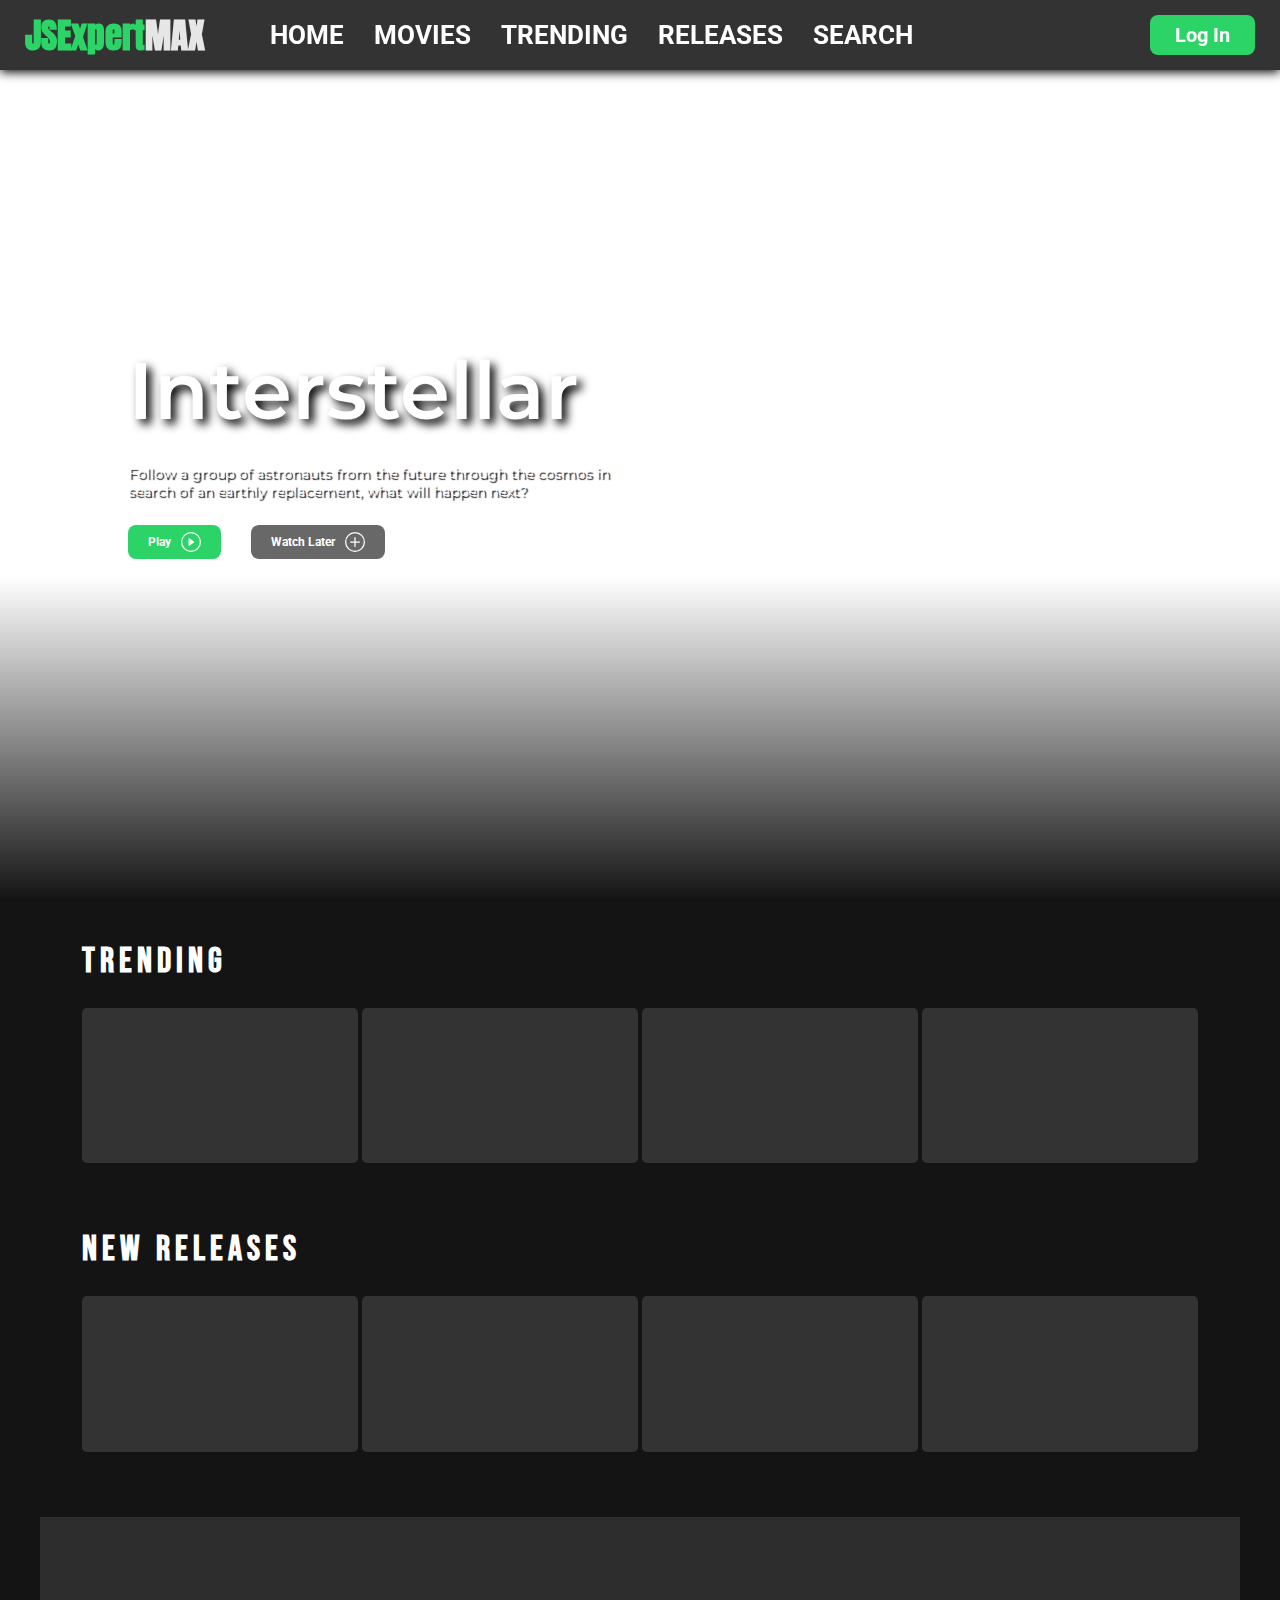
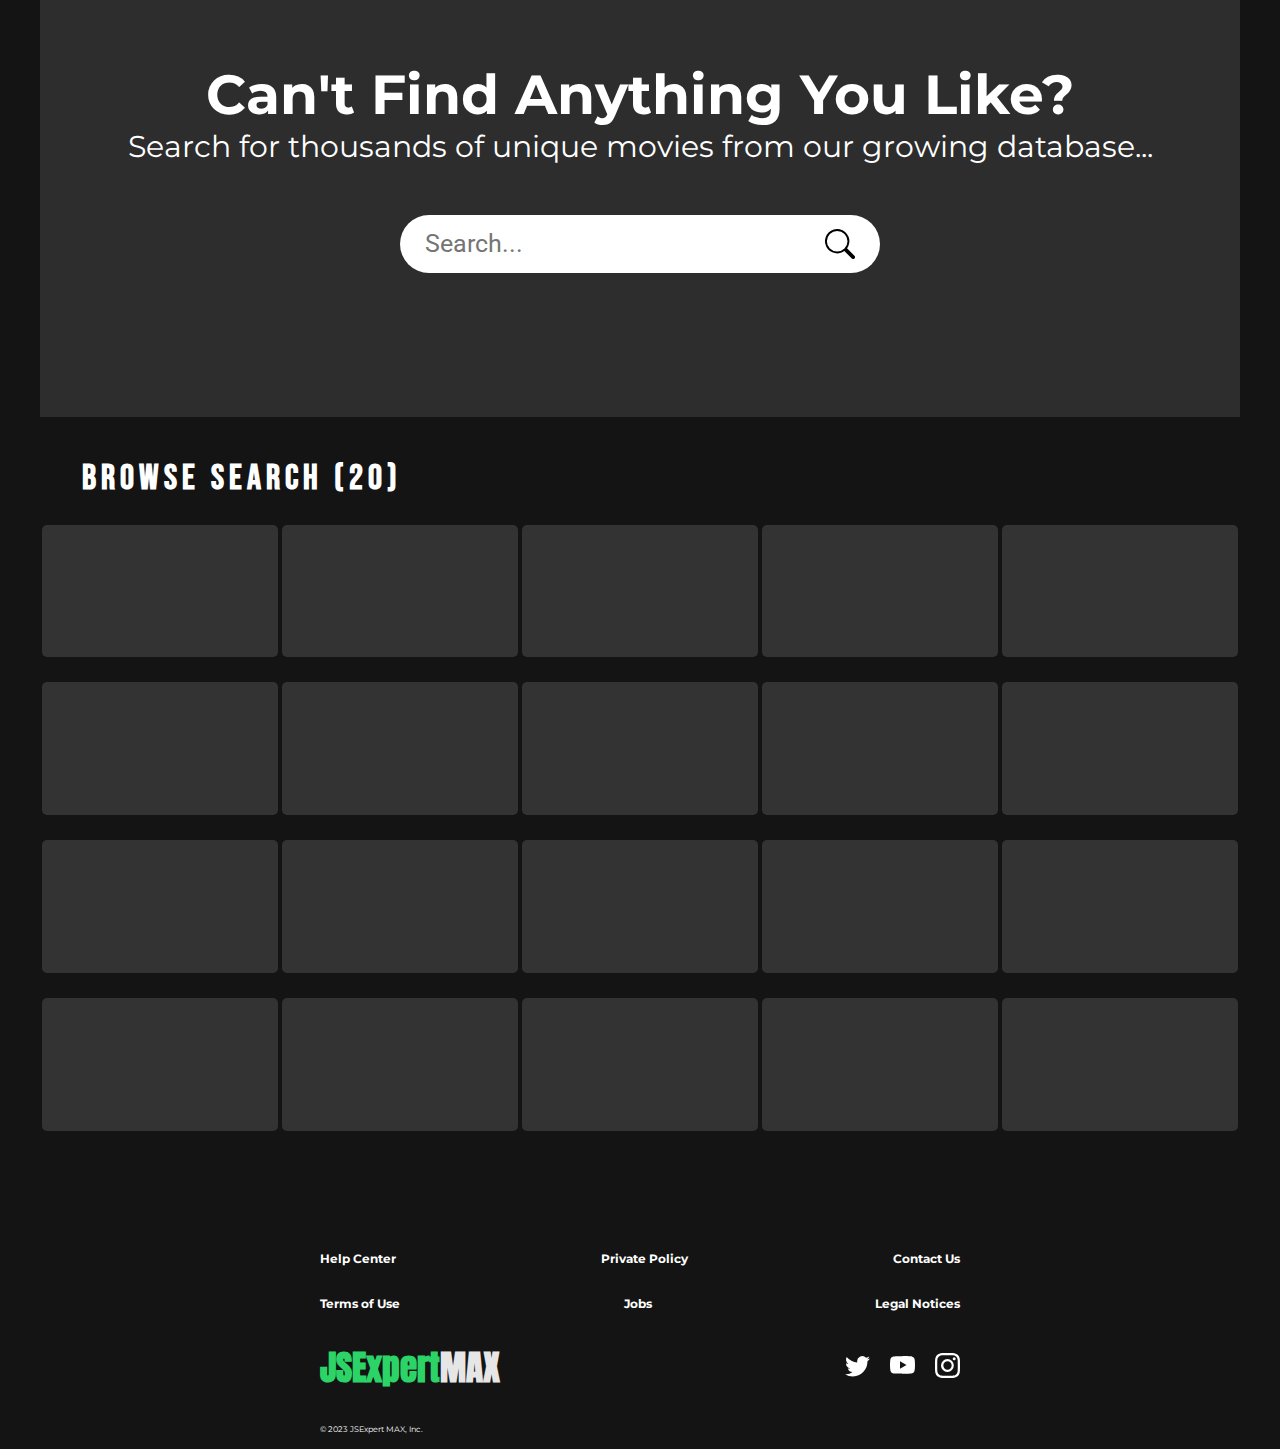
<file: initial-template/index.html>
<!DOCTYPE html>
<html lang="en">

<head>
  <meta charset="UTF-8">
  <meta http-equiv="X-UA-Compatible" content="IE=edge">
  <meta name="viewport" content="width=device-width, initial-scale=1.0">
  <title>JSExpertMax</title>
</head>

<body>
  <script>
    window.location.href = './pages/titles'
  </script>
</body>

</html>
</file>
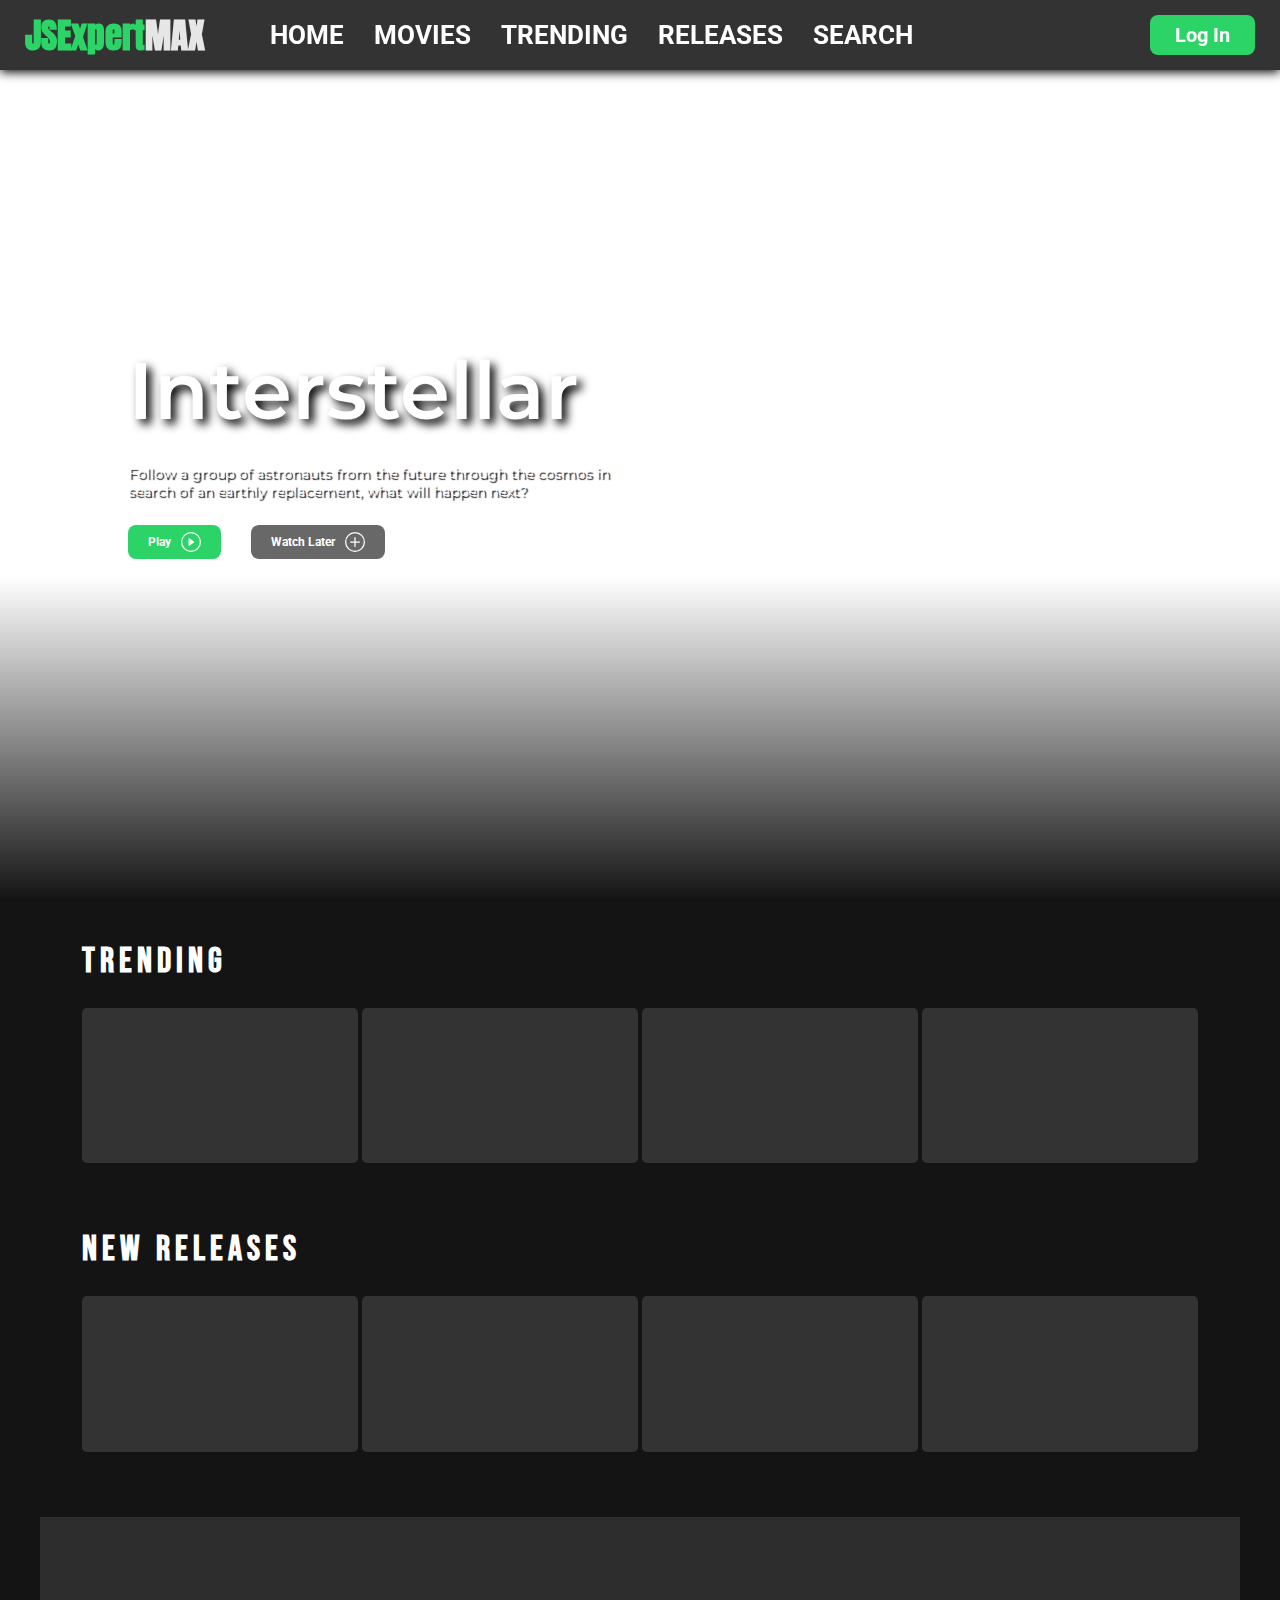
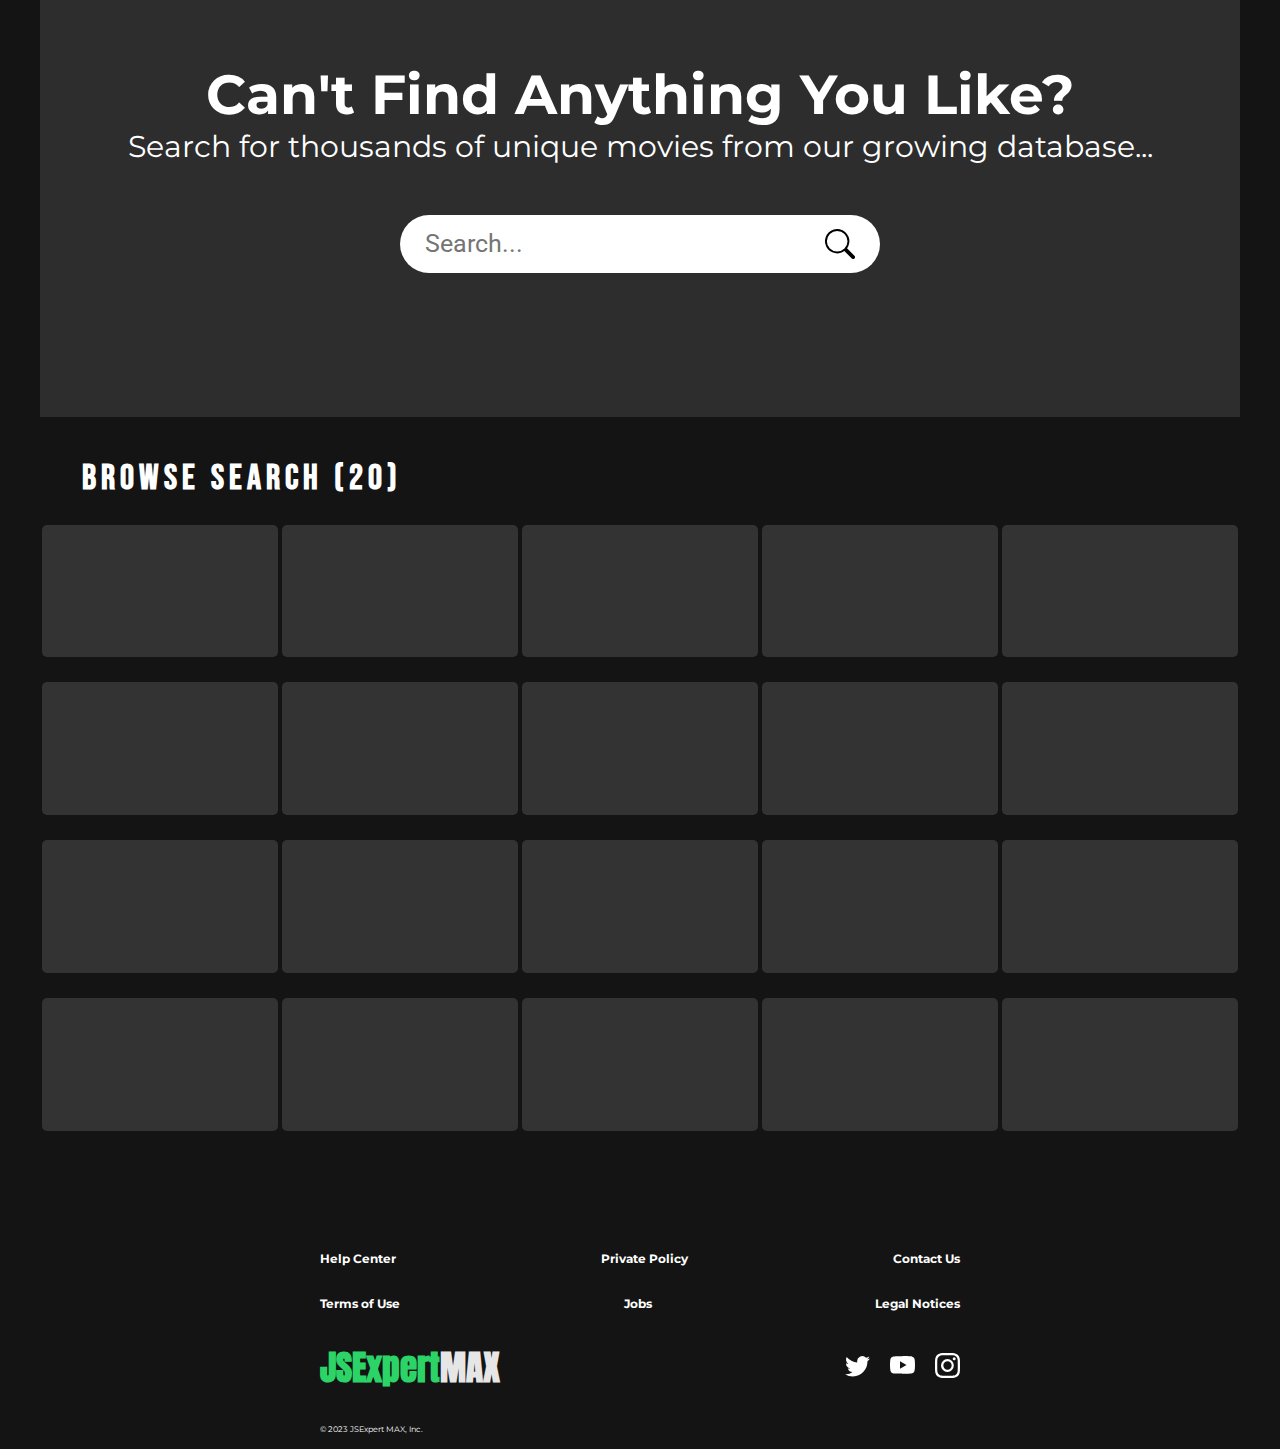
<file: initial-template/pages/titles/index.html>
<!DOCTYPE html>
<html lang="en">

<head>
  <meta charset="UTF-8">
  <meta http-equiv="X-UA-Compatible" content="IE=edge">
  <meta name="viewport" content="width=device-width, initial-scale=1.0">
  <title>Streaming Service</title>
  <link rel="stylesheet" href="./lib/index.css">

</head>

<body id="body">
  <div class="content">
    <div class="header">
      <div class="brand">
        <h1 class="green">JSExpert</h1>
        <h1 class="white">MAX</h1>
      </div>
      <div class="main-nav">
        <a href="/" class="button-container">
          <h2>HOME</h2>
        </a>
        <a onclick="SmoothScroll('movies');" class="button-container">
          <h2>MOVIES</h2>
        </a>
        <a onclick="SmoothScroll('trending');" class="button-container">
          <h2>TRENDING</h2>
        </a>
        <a onclick="SmoothScroll('releases');" class="button-container">
          <h2>RELEASES</h2>
        </a>
        <a onclick="SmoothScroll('search');" class="button-container">
          <h2>SEARCH</h2>
        </a>
      </div>
      <div class="right-nav">
        <div class="button-container login">
          <h2>Log In</h2>
        </div>
      </div>
    </div>
    <div class="top">
      <div class="image-container">
        <div class="left-side">
          <h1>Interstellar</h1>
          <p>Follow a group of astronauts from the future through the cosmos in search of an earthly replacement, what
            will happen next?</p>
          <div class="button-section">
            <div class="watch">
              <h3>Play</h3>
              <svg fill="currentColor" viewBox="0 0 16 16">
                <path d="M8 15A7 7 0 1 1 8 1a7 7 0 0 1 0 14zm0 1A8 8 0 1 0 8 0a8 8 0 0 0 0 16z" />
                <path
                  d="M6.271 5.055a.5.5 0 0 1 .52.038l3.5 2.5a.5.5 0 0 1 0 .814l-3.5 2.5A.5.5 0 0 1 6 10.5v-5a.5.5 0 0 1 .271-.445z" />
              </svg>
            </div>
            <div class="queue" onclick="ToggleWatchLater('Interstellar');">
              <h3>Watch Later</h3>
              <svg fill="currentColor" viewBox="0 0 16 16">
                <path d="M8 15A7 7 0 1 1 8 1a7 7 0 0 1 0 14zm0 1A8 8 0 1 0 8 0a8 8 0 0 0 0 16z" />
                <path
                  d="M8 4a.5.5 0 0 1 .5.5v3h3a.5.5 0 0 1 0 1h-3v3a.5.5 0 0 1-1 0v-3h-3a.5.5 0 0 1 0-1h3v-3A.5.5 0 0 1 8 4z" />
              </svg>
            </div>
          </div>
        </div>
      </div>
    </div>
    <div class="mid">
      <div class="content-area" id="trending">
        <h2 class="content-title">TRENDING</h2>
        <div class="default-carousel card-carousel">

        </div>
      </div>
      <div class="content-area" id="releases">
        <h2 class="content-title">NEW RELEASES</h2>
        <div class="default-carousel card-carousel">

        </div>
      </div>
      <div class="search-area" id="search">
        <div class="search-area-content">
          <h2>Can't Find Anything You Like?</h2>
          <p>Search for thousands of unique movies from our growing database...</p>
          <div class="input-area">
            <input id="inputSearch" type="text" placeholder="Search..." />
            <svg fill="currentColor" viewBox="0 0 16 16">
              <path
                d="M11.742 10.344a6.5 6.5 0 1 0-1.397 1.398h-.001c.03.04.062.078.098.115l3.85 3.85a1 1 0 0 0 1.415-1.414l-3.85-3.85a1.007 1.007 0 0 0-.115-.1zM12 6.5a5.5 5.5 0 1 1-11 0 5.5 5.5 0 0 1 11 0z" />
            </svg>
          </div>
        </div>
      </div>
      <div id="browseSearchArea" class="content-area">
        <h2 id="searchTitleBar" class="content-title">BROWSE SEARCH</h2>
        <div id="browseSearch">

        </div>
      </div>
    </div>
    <div class="bottom">
      <div class="btn-row">
        <h4>Help Center</h4>
        <h4>Private Policy</h4>
        <h4>Contact Us</h4>
      </div>
      <div class="btn-row">
        <h4>Terms of Use</h4>
        <h4>Jobs</h4>
        <h4>Legal Notices</h4>
      </div>
      <div class="btn-row">
        <div class="brand">
          <h1 class="green">JSExpert</h1>
          <h1 class="white">MAX</h1>
        </div>
        <div class="socials">
          <a href=""><svg fill="currentColor" viewBox="0 0 16 16">
              <path
                d="M5.026 15c6.038 0 9.341-5.003 9.341-9.334 0-.14 0-.282-.006-.422A6.685 6.685 0 0 0 16 3.542a6.658 6.658 0 0 1-1.889.518 3.301 3.301 0 0 0 1.447-1.817 6.533 6.533 0 0 1-2.087.793A3.286 3.286 0 0 0 7.875 6.03a9.325 9.325 0 0 1-6.767-3.429 3.289 3.289 0 0 0 1.018 4.382A3.323 3.323 0 0 1 .64 6.575v.045a3.288 3.288 0 0 0 2.632 3.218 3.203 3.203 0 0 1-.865.115 3.23 3.23 0 0 1-.614-.057 3.283 3.283 0 0 0 3.067 2.277A6.588 6.588 0 0 1 .78 13.58a6.32 6.32 0 0 1-.78-.045A9.344 9.344 0 0 0 5.026 15z" />
            </svg></a>
          <a href="">
            <svg fill="currentColor" viewBox="0 0 16 16">
              <path
                d="M8.051 1.999h.089c.822.003 4.987.033 6.11.335a2.01 2.01 0 0 1 1.415 1.42c.101.38.172.883.22 1.402l.01.104.022.26.008.104c.065.914.073 1.77.074 1.957v.075c-.001.194-.01 1.108-.082 2.06l-.008.105-.009.104c-.05.572-.124 1.14-.235 1.558a2.007 2.007 0 0 1-1.415 1.42c-1.16.312-5.569.334-6.18.335h-.142c-.309 0-1.587-.006-2.927-.052l-.17-.006-.087-.004-.171-.007-.171-.007c-1.11-.049-2.167-.128-2.654-.26a2.007 2.007 0 0 1-1.415-1.419c-.111-.417-.185-.986-.235-1.558L.09 9.82l-.008-.104A31.4 31.4 0 0 1 0 7.68v-.123c.002-.215.01-.958.064-1.778l.007-.103.003-.052.008-.104.022-.26.01-.104c.048-.519.119-1.023.22-1.402a2.007 2.007 0 0 1 1.415-1.42c.487-.13 1.544-.21 2.654-.26l.17-.007.172-.006.086-.003.171-.007A99.788 99.788 0 0 1 7.858 2h.193zM6.4 5.209v4.818l4.157-2.408L6.4 5.209z" />
            </svg>
          </a>
          <a href="">
            <svg fill="currentColor" viewBox="0 0 16 16">
              <path
                d="M8 0C5.829 0 5.556.01 4.703.048 3.85.088 3.269.222 2.76.42a3.917 3.917 0 0 0-1.417.923A3.927 3.927 0 0 0 .42 2.76C.222 3.268.087 3.85.048 4.7.01 5.555 0 5.827 0 8.001c0 2.172.01 2.444.048 3.297.04.852.174 1.433.372 1.942.205.526.478.972.923 1.417.444.445.89.719 1.416.923.51.198 1.09.333 1.942.372C5.555 15.99 5.827 16 8 16s2.444-.01 3.298-.048c.851-.04 1.434-.174 1.943-.372a3.916 3.916 0 0 0 1.416-.923c.445-.445.718-.891.923-1.417.197-.509.332-1.09.372-1.942C15.99 10.445 16 10.173 16 8s-.01-2.445-.048-3.299c-.04-.851-.175-1.433-.372-1.941a3.926 3.926 0 0 0-.923-1.417A3.911 3.911 0 0 0 13.24.42c-.51-.198-1.092-.333-1.943-.372C10.443.01 10.172 0 7.998 0h.003zm-.717 1.442h.718c2.136 0 2.389.007 3.232.046.78.035 1.204.166 1.486.275.373.145.64.319.92.599.28.28.453.546.598.92.11.281.24.705.275 1.485.039.843.047 1.096.047 3.231s-.008 2.389-.047 3.232c-.035.78-.166 1.203-.275 1.485a2.47 2.47 0 0 1-.599.919c-.28.28-.546.453-.92.598-.28.11-.704.24-1.485.276-.843.038-1.096.047-3.232.047s-2.39-.009-3.233-.047c-.78-.036-1.203-.166-1.485-.276a2.478 2.478 0 0 1-.92-.598 2.48 2.48 0 0 1-.6-.92c-.109-.281-.24-.705-.275-1.485-.038-.843-.046-1.096-.046-3.233 0-2.136.008-2.388.046-3.231.036-.78.166-1.204.276-1.486.145-.373.319-.64.599-.92.28-.28.546-.453.92-.598.282-.11.705-.24 1.485-.276.738-.034 1.024-.044 2.515-.045v.002zm4.988 1.328a.96.96 0 1 0 0 1.92.96.96 0 0 0 0-1.92zm-4.27 1.122a4.109 4.109 0 1 0 0 8.217 4.109 4.109 0 0 0 0-8.217zm0 1.441a2.667 2.667 0 1 1 0 5.334 2.667 2.667 0 0 1 0-5.334z" />
            </svg>
          </a>
        </div>
      </div>
      <div class="btn-row">
        <p>© 2023 JSExpert MAX, Inc.</p>
      </div>
    </div>
  </div>

  <div class="watch-later-modal">
    <h3>Added <a href="#" class="movie"></a> to your <a href="#" class="playlist">WATCH LATER</a> playlist!</h3>
    <div class="side-buttons">
      <svg fill="currentColor" viewBox="0 0 16 16"
        onclick="alert('Removed item from the Watch Later playlist'); ToggleWatchLater('', false);">
        <path fill-rule="evenodd" d="M8 3a5 5 0 1 1-4.546 2.914.5.5 0 0 0-.908-.417A6 6 0 1 0 8 2v1z" />
        <path d="M8 4.466V.534a.25.25 0 0 0-.41-.192L5.23 2.308a.25.25 0 0 0 0 .384l2.36 1.966A.25.25 0 0 0 8 4.466z" />
      </svg>
      <svg fill="currentColor" viewBox="0 0 16 16" onclick="ToggleWatchLater('', false);">
        <path
          d="M4.646 4.646a.5.5 0 0 1 .708 0L8 7.293l2.646-2.647a.5.5 0 0 1 .708.708L8.707 8l2.647 2.646a.5.5 0 0 1-.708.708L8 8.707l-2.646 2.647a.5.5 0 0 1-.708-.708L7.293 8 4.646 5.354a.5.5 0 0 1 0-.708z" />
      </svg>
    </div>
  </div>

  <script src="./lib/sdk.js"></script>
  <script type="module" src="./src/index.js"></script>
</body>

</html>
</file>
<file: initial-template/pages/titles/lib/index.css>
@import url("https://fonts.googleapis.com/css2?family=Montserrat:wght@200;400;600&family=Roboto&display=swap");
@import url("https://fonts.googleapis.com/css2?family=Anton&family=Bebas+Neue&display=swap");

:root {
    --blue: rgba(35, 73, 189, 1);
    --blue-selected: rgba(30, 73, 210, 0.8);
    --grey: rgba(104, 104, 104, 1);
    --grey-selected: rgb(162, 159, 159);
    --green: rgb(44, 212, 103);
    --green-selected: rgba(30, 169, 79, 0.9);
    --red: rgba(212, 44, 44, 1);
    --red-selected: rgba(170, 35, 35, 0.9);
    --card-scale: 5;
}

html,
body {
    margin: 0;
    padding: 0;
    width: 100%;
}

h1,
h3,
h2,
h5,
h4,
p {
    margin: 0px;
}

a {
    text-decoration: none;
}

.content {
    margin: 0;
    padding: 0;
    width: 100%;
    height: 100%;
    display: flex;
    flex-direction: column;
}


.red {
    color: var(--red);
}

.green {
    color: var(--green);
}

.white {
    color: rgba(230, 230, 230, 1);
}

/* HEADER */
.header {
    width: 100%;
    position: fixed;
    height: 70px;
    background-color: transparent;
    display: flex;
    align-items: center;
    z-index: 10;
    transition: background-color 0.3s;
}

.header-change {
    flex-direction: column;
    justify-content: center;
}

.header-top {
    display: flex;
    align-items: center;
    width: 100%;
}

.header-bottom {
    display: flex;
    align-items: center;
    flex-direction: column;
    width: 100%;
}

.header-bottom .main-nav {
    flex-direction: column;
    margin-left: 0px;
    margin-bottom: 20px;
}

.header-bottom .main-nav h3 {
    margin-bottom: 10px;
}

.header-bottom .right-nav {
    margin: 0 auto !important;
}

.header:hover {
    background-color: rgba(51, 51, 51, 1);
    box-shadow: 0px 2px 10px black;
    transition: background-color 0.3s;
}

.header-active {
    background-color: rgba(51, 51, 51, 1);
    box-shadow: 0px 2px 10px black;
    transition: background-color 0.3s;
}

.header .brand {
    margin-left: 25px;
    display: flex;
}

.header .brand h1 {
    font-family: "Anton", sans-serif;
    font-size: 35px;
}

.main-nav {
    height: 100%;
    display: flex;
    align-items: center;
    margin-left: 50px;
}

.main-nav .button-container {
    height: calc(100% - 10px);
    margin-top: 5px;
    padding: 0px 15px;
    display: flex;
    align-items: center;
    justify-content: center;
    border-bottom: 5px solid transparent;
    border-bottom-color: transparent;
    transition: border-bottom-color 0.3s;
}

.main-nav .button-container:hover {
    cursor: pointer;
    border-bottom-color: var(--green);
    transition: border-bottom-color 0.3s;
}

.main-nav .button-container h2 {
    font-family: "Roboto", sans-serif;
    font-size: 26px;
    color: white;
}

.header .right-nav {
    margin-left: auto;
    display: flex;
    align-items: center;
    margin-right: 25px;
}

.right-nav .button-container {
    display: flex;
    justify-content: center;
    align-items: center;
    padding: 8px 25px;
    border-radius: 8px;
}

.login {
    background-color: var(--green);
}

.login:hover {
    background-color: var(--green-selected);
    cursor: pointer;
}

.right-nav .button-container h2 {
    font-family: "Roboto", sans-serif;
    font-size: 20px;
    color: white;
}

.hamburger {
    margin-left: auto;
    margin-right: 25px;
}

.hamburger:hover svg {
    cursor: pointer;
    background-color: rgba(255, 255, 255, 0.8);
}

.hamburger svg {
    width: 30px;
    height: 30px;
    min-width: 30px;
    padding: 8px;
    border-radius: 12px;
    background-color: white;
    color: black;
}

/* END HEADER */

/* TOP SECTION */
.top {
    width: 100%;
    min-height: 250px;
    display: flex;
    align-items: center;
    background-image: url("//external-content.duckduckgo.com/iu/?u=https%3A%2F%2Fhdwallpaperim.com%2Fwp-content%2Fuploads%2F2017%2F08%2F24%2F107270-Interstellar_movie.jpg&f=1&nofb=1");
    background-repeat: no-repeat;
    background-size: cover;
}

.top .image-container {
    width: 100%;
    height: 100%;
    display: flex;
    align-items: center;
    background: rgb(20, 20, 20);
    background: linear-gradient(0deg,
            rgba(20, 20, 20, 1) 0%,
            rgba(255, 255, 255, 0) 36%);
}

@-webkit-keyframes fadeIn {
    0% {
        opacity: 0;
    }

    100% {
        opacity: 1;
    }
}

@keyframes fadeIn {
    0% {
        opacity: 0;
    }

    100% {
        opacity: 1;
    }
}

@-webkit-keyframes fadeOut {
    0% {
        opacity: 1;
    }

    100% {
        opacity: 0;
    }
}

@keyframes fadeOut {
    0% {
        opacity: 1;
    }

    100% {
        opacity: 0;
    }
}

.fadeIn {
    -webkit-animation-name: fadeIn;
    animation-name: fadeIn;
}

.fadeOut {
    -webkit-animation-name: fadeOut;
    animation-name: fadeOut;
}

.top .left-side {
    width: 40%;
    height: 80%;
    padding-left: 10%;
    display: flex;
    flex-direction: column;
    justify-content: center;
}

.top h1 {
    margin: 0px;
    font-family: "Montserrat", sans-serif;
    font-weight: 600;
    font-size: 95px;
    color: white;
    text-shadow: 5px 5px 10px black;
}

.top p {
    margin: 0px;
    font-family: "Montserrat", sans-serif;
    font-weight: 400;
    font-size: 20px;
    color: white;
    text-shadow: 2px 2px 1px black;
    padding: 25px 0px;
}

.top h3 {
    display: flex;
    align-items: center;
}

.button-section {
    width: 100%;
    display: flex;
    font-family: "Roboto", sans-serif;
}

.button-section svg {
    width: 25px;
    height: 25px;
    min-width: 25px;
    padding-left: 10px;
}

.top .watch,
.top .queue {
    padding: 10px 25px;
    border-radius: 8px;
}

.watch {
    color: white;
    display: flex;
    background-color: var(--green);
}

.queue {
    color: white;
    display: flex;
    background-color: var(--grey);
    margin-left: 30px;
}

.watch:hover {
    background-color: var(--green-selected);
    cursor: pointer;
}

.queue:hover {
    background-color: var(--grey-selected);
    cursor: pointer;
}

/* END TOP SECTION*/

/* MID SECTION */
.mid {
    display: flex;
    flex-direction: column;
    background-color: #141414;
    padding: 40px;
}

.mid .content-area {
    width: 100%;
    display: flex;
    flex-direction: column;
    margin-bottom: 40px;
}

.content-area .content-title {
    font-family: "Bebas Neue", cursive;
    color: white;
    font-size: 35px;
    letter-spacing: 5px;
    padding-left: 40px;
}

.card-carousel {
    width: 100%;
    margin: 25px 0px;
    display: flex;
}

.card-carousel:hover svg {
    color: white;
    transition: color 0.3s;
}

.carousel-btn {
    display: flex;
    align-items: center;
    justify-content: center;
    color: white;
}

.carousel-btn svg {
    width: 40px;
    height: 40px;
    color: transparent;
    transition: color 0.3s;
}

.carousel-btn svg:hover {
    color: lightgrey;
    cursor: pointer;
}

.card {
    background-size: cover;
    transform: scale(1);
    transition: transform 0.2s;
    border-radius: 5px;
}

.card h4 {
    font-family: "Roboto", sans-serif;
    font-size: 20px;
    color: white;
    text-shadow: 1px 1px 3px black;
}

.card p {
    font-family: "Roboto", sans-serif;
    font-size: 14px;
    color: white;
    text-shadow: 1px 1px 1px black;
    text-overflow: ellipsis;
}

.card h3 {
    font-family: "Roboto", sans-serif;
    font-size: 14px;
    color: white;
}

.card svg {
    width: 25px;
    height: 25px;
    min-width: 25px;
}

.card:hover {
    transform: scale(1.3);
    transition: transform 0.5s;
    z-index: 1;
}

.movie-desc {
    position: fixed;
    left: 0;
    top: 0;
    width: 100%;
    height: calc(100% - 100px);
    background-color: rgba(0, 0, 0, 0.5);
    display: flex;
    vertical-align: center;
    justify-content: center;
    z-index: 10;

    padding: 50px 0px;
}

.modal-content {
    width: 100%;
    max-width: 1000px;
    height: auto;
    display: flex;
    flex-direction: column;
    background-color: rgba(51, 51, 51, 1);
}

.desc-image {
    width: 100%;
    background-repeat: no-repeat;
    background-size: cover;
}

.desc-image div {
    width: 100%;
    height: 100%;
    background: rgb(51, 51, 51);
    background: linear-gradient(0deg,
            rgba(51, 51, 51, 1) 0%,
            rgba(255, 255, 255, 0) 36%);
}

.close-btn {
    background-color: #333;
    border-radius: 50px;
    position: relative;
    z-index: 11;
}

.close-btn svg {
    position: absolute;
    top: 0px;
    right: 0px;
    margin-top: 15px;
    margin-right: 15px;
    width: 30px;
    min-width: 30px;
    height: 30px;
    min-height: 30px;
    padding: 8px;
    border-radius: 50px;
    background-color: #333;
    color: white;
    cursor: pointer;
}

.close-btn svg:hover {
    transform: scale(1.15);
}

.desc-top {
    display: flex;
    flex-direction: column;
    width: calc(100% - 50px);
    padding: 0px 25px;
    margin-top: 25px;
}

.desc-top h1 {
    font-family: "Bebas Neue", cursive;
    font-size: 50px;
    color: white;
    border-bottom: 5px solid var(--green);
}

.desc-top .button-selection {
    display: flex;
    width: 100%;
    margin-top: 15px;
}

.desc-top .button-selection div {
    padding: 10px 25px;
}

.desc-top h3 {
    font-family: "Roboto", sans-serif;
}

.desc-top svg {
    width: 25px;
    height: 25px;
    margin-left: 15px;
}

.desc-mid {
    width: calc(100% - 50px);
    margin-top: 50px;
    padding: 0px 25px;
}

.desc-mid p {
    font-size: 30px;
    font-family: "Roboto", sans-serif;
    color: white;
}

.desc-bottom {
    width: 100%;
    display: flex;
    flex-direction: column;
    width: calc(100% - 50px);
    margin-top: 50px;
    padding: 0px 25px;
}

.desc-bottom .cast {
    width: 100%;
    display: flex;
}

.cast-card {
    height: auto;
    background-size: cover;
    background-repeat: no-repeat;
}

.overlay {
    height: 100%;
    width: calc(100% - 30px);
    display: flex;
    flex-direction: column;
    position: relative;
    justify-content: end;
    padding: 0px 15px;
    text-overflow: ellipsis;
    display: none;
    border-radius: 5px;
}

.overlay .button-container {
    width: 100%;
    display: flex;
    margin-bottom: 15px;
    margin-top: 15px;
}

.overlay .button-container svg {
    width: 15px;
    height: 15px;
    min-width: 15px;
    padding: 2px;
}

.card .queue,
.card .star {
    margin-left: 8px;
    padding: 7px;
    border-radius: 50px;
    background-color: #333;
    color: white;
    border: 2px solid #878585;
}

.card .watch {
    padding: 7px;
    border-radius: 50px;
    border: 2px solid var(--green);
}

.card .queue:hover,
.card .star:hover {
    background-color: #616161;
}

.card:hover .overlay, .card.active .overlay{
    display: flex;
    background-image: linear-gradient(to right,
            rgba(51, 51, 51, 0.95),
            rgba(255, 255, 255, 0.01));
}

/* .card .overlay {
    display: flex;
    background-image: linear-gradient(to right,
            rgba(51, 51, 51, 0.95),
            rgba(255, 255, 255, 0.01));
} */

.overlay p {
    color: #bdbdbd;
}

.mid .search-area {
    width: 100%;
    display: flex;
    flex-direction: column;
    margin-bottom: 40px;
    height: 500px;
    background-image: url("//external-content.duckduckgo.com/iu/?u=https%3A%2F%2Fi0.wp.com%2Fwww.trenovision.com%2Fwp-content%2Fuploads%2F2019%2F10%2F553ada2b9135a3ccdfaaaf31346403dd.png%3Fresize%3D730%252C418%26ssl%3D1&f=1&nofb=1");
    background-size: cover;
    background-repeat: no-repeat;
}

.search-area .search-area-content {
    width: 100%;
    height: 100%;
    background-color: rgba(51, 51, 51, 0.8);
    display: flex;
    justify-content: center;
    align-items: center;
    flex-direction: column;
}

.search-area h2 {
    font-family: "Montserrat", sans-serif;
    color: white;
    font-size: 55px;
}

.search-area p {
    font-family: "Montserrat", sans-serif;
    color: white;
    font-size: 30px;
}

.search-area input {
    border: none;
    background-color: transparent;
    width: 100%;
    height: 50px;
    padding: 4px 25px;
    font-family: "Roboto", sans-serif;
    font-size: 25px;
}

.search-area svg {
    width: 30px;
    height: 30px;
    min-width: 30px;
    padding: 5px 25px;
    margin-left: auto;
}

.search-area .input-area {
    width: 40%;
    display: flex;
    align-items: center;
    background-color: white;
    border-radius: 50px;
    margin-top: 50px;
}

/* END MID SECTION */
/* FOOTER */
.bottom {
    width: 100%;
    display: flex;
    flex-direction: column;
    min-height: 100px;
    background-color: #141414;
    justify-content: center;
    align-items: center;
}

.bottom .btn-row {
    width: 50%;
    margin: 15px 0px;
    display: flex;
    align-items: center;
    justify-content: space-between;
}

.bottom .btn-row h4 {
    color: white;
    font-family: "Montserrat", sans-serif;
    font-size: 12px;
}

.bottom .btn-row h4:hover {
    text-decoration: underline;
    cursor: pointer;
}

.bottom .brand {
    display: flex;
}

.bottom .brand h1 {
    font-family: "Anton", sans-serif;
    font-size: 35px;
}

.bottom .socials {
    display: flex;
    justify-content: end;
    align-items: center;
}

.socials a svg {
    width: 25px;
    height: 25px;
    max-width: 25px;
    color: white;
    padding-left: 20px;
}

.btn-row p {
    color: white;
    font-family: "Montserrat", sans-serif;
    font-size: 8px;
}

/* END FOOTER */

/* MODAL */

.watch-later-modal {
    position: fixed;
    bottom: 0px;
    left: 0px;
    z-index: 11;
    background-color: #333;
    margin-bottom: 15px;
    margin-left: 15px;
    display: flex;
    padding: 20px;
    border-radius: 9px;
    align-items: center;
    display: none;
    box-shadow: 3px 3px 8px black;
}

.watch-later-modal h3 {
    font-family: "Roboto", sans-serif;
    font-size: 20px;
    color: white;
}

.watch-later-modal .side-buttons {
    display: flex;
    align-items: center;
    justify-content: center;
}

.watch-later-modal .side-buttons svg {
    width: 35px;
    min-width: 35px;
    height: 35px;
    min-height: 35px;
    color: white;
    background-color: rgba(255, 255, 255, 0.1);
    padding: 6px;
    border-radius: 50px;
    margin-left: 20px;
}

.side-buttons svg:hover {
    background-color: #141414;
    transition: background-color 0.3s;
    cursor: pointer;
}

.watch-later-modal h3 .playlist {
    color: var(--green);
}

.watch-later-modal h3 .movie {
    color: var(--green);
}

/* END MODAL */

@media screen and (max-width: 1660px) {
    .top p {
        font-size: 16px;
    }
}

@media screen and (max-width: 1430px) {
    .card h4 {
        font-size: 16px;
    }

    .card p {
        font-size: 11px;
    }

    .overlay {
        width: calc(100% - 20px);
        padding: 0px 10px;
    }

    .overlay .button-container {
        margin-bottom: 10px;
        margin-top: 10px;
    }

    .modal-content {
        max-width: 800px;
    }
}

@media screen and (max-width: 1330px) {
    .top h1 {
        font-size: 80px;
    }

    .top p {
        font-size: 14px;
    }

    .top h3 {
        font-size: 12px;
    }

    .top svg {
        width: 20px;
        height: 20px;
        min-width: 20px;
    }

    .top .watch,
    .top .queue {
        padding: 7px 20px;
    }
}

@media screen and (max-width: 1230px) {
    .main-nav .button-container h2 {
        font-size: 20px;
    }

    .right-nav .button-container h2 {
        font-size: 16px;
    }

    .carousel-btn svg {
        width: 30px;
        height: 30px;
    }

    .card svg {
        width: 20px;
        height: 20px;
        min-width: 20px;
    }

    .content-area .content-title {
        padding-left: 30px;
    }

    .search-area-content h2 {
        font-size: 40px;
    }

    .search-area-content p {
        font-size: 20px;
    }
}

@media screen and (max-width: 1180px) {
    .top .left-side {
        padding-left: 6%;
        width: 45%;
    }

    .search-area-content .input-area {
        width: 50%;
        margin-top: 40px;
    }

    .mid .search-area {
        height: 400px;
    }

    .search-area input {
        font-size: 18px;
    }

    .search-area svg {
        width: 20px;
        height: 20px;
        min-width: 20px;
    }

    .modal-content {
        max-width: 700px;
    }
}

@media screen and (max-width: 1045px) {
    .top h1 {
        font-size: 65px;
    }

    .top p {
        font-size: 12px;
    }

    .content-area .content-title {
        font-size: 28px;
    }

    .mid {
        padding: 30px;
    }

    .search-area-content .input-area input {
        height: 40px;
    }

    .search-area-content h2 {
        font-size: 30px;
    }

    .search-area-content p {
        font-size: 16px;
    }

    .mid .search-area {
        height: 350px;
    }
}

@media screen and (max-width: 950px) {
    .header .brand h1 {
        font-size: 30px;
    }

    .main-nav .button-container h2 {
        font-size: 16px;
    }

    .right-nav .button-container h2 {
        font-size: 12px;
    }

    .main-nav {
        margin-left: 30px;
    }

    .movie-desc {
        padding: 0px;
        height: 100%;
    }

    .modal-content {
        max-width: 100%;
    }
}

@media screen and (max-width: 815px) {
    .header {
        min-height: 70px;
        height: auto;
    }
}

@media screen and (max-width: 737px) {
    .carousel-btn {
        display: none;
    }

    .card {
        display: flex !important;
        overflow-y: visible;
    }

    .card:hover {
        position: relative;
        margin: 0px 30px !important;
    }

    .card-carousel {
        overflow-x: scroll;
        overflow-y: visible;
        align-items: center;
    }

    .card svg {
        width: 10px;
        height: 10px;
        min-width: 10px;
    }

    .search-area .input-area {
        width: 70%;
    }

    .mid .search-area {
        height: 250px;
    }

    .content-area .content-title {
        padding-left: 0px;
    }

    .bottom .btn-row {
        width: 95%;
    }

    .desc-top h3 {
        font-size: 16px;
    }

    .desc-top svg {
        width: 20px;
        height: 20px;
    }

    .desc-mid p {
        font-size: 25px;
    }
}

@media screen and (max-width: 730px) {
    .carousel-btn svg {
        width: 20px;
        height: 20px;
    }

    .card-carousel {
        margin: 10px 0px;
    }
}

@media screen and (max-width: 710px) {
    .card h4 {
        font-size: 13px;
    }

    .card p {
        font-size: 8px;
    }

    .overlay {
        width: calc(100% - 16px);
        padding: 0px 8px;
    }

    .overlay .button-container {
        margin-bottom: 8px;
        margin-top: 8px;
    }

    .card .queue {
        margin-left: 8px;
    }

    .card .queue,
    .card .watch,
    .card .star {
        padding: 4px;
    }

    .search-area-content h2 {
        font-size: 25px;
    }

    .search-area-content p {
        font-size: 12px;
    }
}

@media screen and (max-width: 610px) {
    .card svg {
        width: 8px;
        height: 8px;
        min-width: 8px;
    }

    .top h1 {
        font-size: 50px;
    }

    .top p {
        font-size: 10px;
        padding: 15px 0px;
    }

    .top .left-side {
        width: 80%;
    }

    .mid {
        padding: 20px;
    }
}

@media screen and (max-width: 545px) {
    .card h4 {
        font-size: 10px;
    }

    .card p {
        font-size: 6px;
    }

    .search-area-content h2 {
        text-align: center;
        font-size: 24px;
    }

    .search-area-content p {
        text-align: center;
        width: 90%;
        font-size: 12px;
    }

    .desc-top h3 {
        font-size: 14px;
    }

    .desc-top svg {
        width: 18px;
        height: 18px;
    }

    .desc-mid p {
        font-size: 20px;
    }
}

@media screen and (max-width: 460px) {
    .btn-row {
        flex-direction: column;
    }

    .socials svg {
        padding: 0px 10px;
    }
}
</file>
